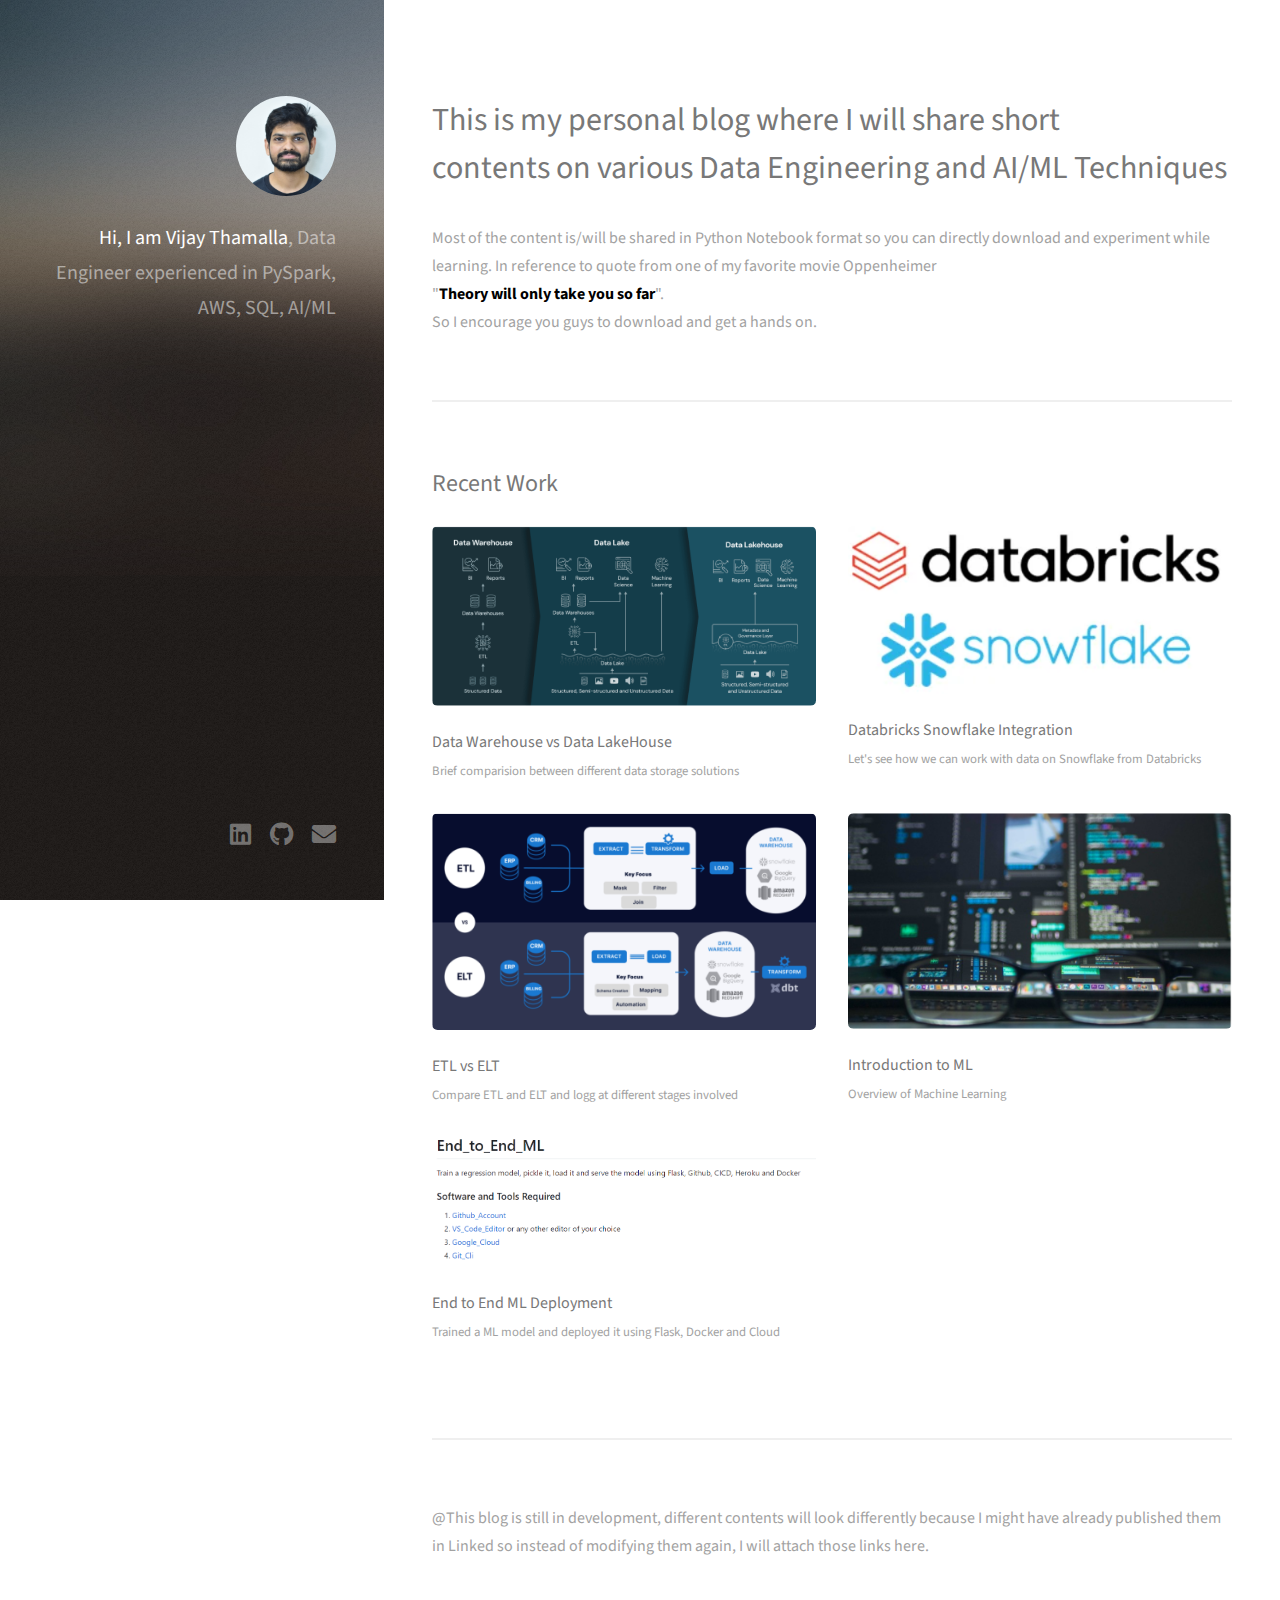
<file: index.html>
<!DOCTYPE HTML>
<html>
	<head>
		<title>Vijay Thamalla Blog</title>
		<meta charset="utf-8" />
		<meta name="viewport" content="width=device-width, initial-scale=1, user-scalable=no" />
		<link rel="stylesheet" href="assets/css/main.css" />
	</head>
	<body class="is-preload">

		<!-- Header -->
			<header id="header">
				<div class="inner">
					<a href="#" class="image avatar"><img src="images/avatar.jpg" alt="" /></a>
					<h1><strong>Hi, I am Vijay Thamalla</strong>, Data Engineer<br />
					experienced in PySpark, AWS, SQL, AI/ML<br /></h1>
				</div>
			</header>

		<!-- Main -->
			<div id="main">

				<!-- One -->
					<section id="one">
						<header class="major">
							<h2>This is my personal blog where I will share short<br />
							contents on various Data Engineering and AI/ML Techniques</h2>
						</header>
						<p>Most of the content is/will be shared in Python Notebook format so you can directly download and experiment while learning. In reference to quote from one of my favorite movie Oppenheimer </br>"<span class="highlight">Theory will only take you so far</span>".</br> So I encourage you guys to download and get a hands on.</p>
						<!-- <ul class="actions">
							<li><a href="#" class="button">Learn More</a></li>
						</ul> -->
					</section>

				<!-- Two -->
					<section id="two">
						<h2>Recent Work</h2>
						<div class="row">
							<article class="col-6 col-12-xsmall work-item">
								<a href="https://www.linkedin.com/pulse/comparison-data-storage-architectures-building-vijay-thamalla%3FtrackingId=su4duklBQFitq6Oun%252F2npQ%253D%253D/?trackingId=su4duklBQFitq6Oun%2F2npQ%3D%3D">
									<img class="image fit thumb" src="images/dlh.png" alt="" />
								</a>								
								<h3>Data Warehouse vs Data LakeHouse</h3>
								<p>Brief comparision between different data storage solutions</p>
							</article>
							<article class="col-6 col-12-xsmall work-item">
								<a href="https://vijayvthamalla.github.io/Databricks_Snowflake">
									<img class="image fit thumb" src="images/dbsf.png" alt="" />
								</a>								
								<h3>Databricks Snowflake Integration</h3>
								<p>Let's see how we can work with data on Snowflake from Databricks</p>
							</article>
							<article class="col-6 col-12-xsmall work-item">
								<a href="https://www.linkedin.com/pulse/etl-vs-elt-data-techniques-vijay-thamalla%3FtrackingId=46Ccxs9HW9QLOWtRUP3HLg%253D%253D/?trackingId=46Ccxs9HW9QLOWtRUP3HLg%3D%3D" target="_blank">
									<img class="image fit thumb" src="images/etl.png" alt="" />
								</a>
								<h3>ETL vs ELT</h3>
								<p>Compare ETL and ELT and logg at different stages involved</p>
							</article>
							<article class="col-6 col-12-xsmall work-item">
								<a href="https://www.linkedin.com/pulse/overview-machine-learning-vijay-v-thamalla%3FtrackingId=icWCzEEggyZfc9Gwgs18ng%253D%253D/?trackingId=icWCzEEggyZfc9Gwgs18ng%3D%3D" target="_blank">
									<img class="image fit thumb" src="images/mloverview.png" alt="" />
								</a>
								<h3>Introduction to ML</h3>
								<p>Overview of Machine Learning</p>
							</article>
							<article class="col-6 col-12-xsmall work-item">
								<a href="https://github.com/vijayvthamalla/End_to_End_ML">
									<img class="image fit thumb" src="images/e2eml.png" alt="" />
								</a>								
								<h3>End to End ML Deployment</h3>
								<p>Trained a ML model and deployed it using Flask, Docker and Cloud</p>
							</article>
						</div>
						<!-- <ul class="actions">
							<li><a href="#" class="button">Full Portfolio</a></li>
						</ul> -->
					</section>

				<!-- Three -->
				<section id="three">
					<p>@This blog is still in development, different contents will look differently because I might have already published them in Linked so instead of modifying them again, I will attach those links here.</p>
				</section>
			</div>

		<!-- Footer -->
			<footer id="footer">
				<div class="inner">
					<ul class="icons">
						<li><a href="https://www.linkedin.com/in/vijayvthamalla/" class="icon brands fa-linkedin"><span class="label">LinkedIn</span></a></li>
						<li><a href="https://github.com/vijayvthamalla" class="icon brands fa-github"><span class="label">Github</span></a></li>
						<li><a href="mailto:vijayvthamalla@gmail.com" class="icon solid fa-envelope"><span class="label">Email</span></a></li>
					</ul>
					<!-- <ul class="copyright">
						<li>&copy; Untitled</li><li>Design: <a href="http://html5up.net">HTML5 UP</a></li>
					</ul> -->
				</div>
			</footer>

		<!-- Scripts -->
			<script src="assets/js/jquery.min.js"></script>
			<script src="assets/js/jquery.poptrox.min.js"></script>
			<script src="assets/js/browser.min.js"></script>
			<script src="assets/js/breakpoints.min.js"></script>
			<script src="assets/js/util.js"></script>
			<script src="assets/js/main.js"></script>

	</body>
</html>
</file>
<file: assets/css/main.css>
@import url("fontawesome-all.min.css");
@import url("https://fonts.googleapis.com/css?family=Source+Sans+Pro:400,400italic");

/*
	Strata by HTML5 UP
	html5up.net | @ajlkn
	Free for personal and commercial use under the CCA 3.0 license (html5up.net/license)
*/

html, body, div, span, applet, object,
iframe, h1, h2, h3, h4, h5, h6, p, blockquote,
pre, a, abbr, acronym, address, big, cite,
code, del, dfn, em, img, ins, kbd, q, s, samp,
small, strike, strong, sub, sup, tt, var, b,
u, i, center, dl, dt, dd, ol, ul, li, fieldset,
form, label, legend, table, caption, tbody,
tfoot, thead, tr, th, td, article, aside,
canvas, details, embed, figure, figcaption,
footer, header, hgroup, menu, nav, output, ruby,
section, summary, time, mark, audio, video {
	margin: 0;
	padding: 0;
	border: 0;
	font-size: 100%;
	font: inherit;
	vertical-align: baseline;}

article, aside, details, figcaption, figure,
footer, header, hgroup, menu, nav, section {
	display: block;}

body {
	line-height: 1;
}

ol, ul {
	list-style: none;
}

blockquote, q {
	quotes: none;
}

	blockquote:before, blockquote:after, q:before, q:after {
		content: '';
		content: none;
	}

table {
	border-collapse: collapse;
	border-spacing: 0;
}

body {
	-webkit-text-size-adjust: none;
}

mark {
	background-color: transparent;
	color: inherit;
}

input::-moz-focus-inner {
	border: 0;
	padding: 0;
}

input, select, textarea {
	-moz-appearance: none;
	-webkit-appearance: none;
	-ms-appearance: none;
	appearance: none;
}

.image {
	cursor: pointer;
  }

.highlight {
	color: black; /* Change this to your preferred font color */
    font-weight: bold;
}

/* Basic */

	html {
		box-sizing: border-box;
	}

	*, *:before, *:after {
		box-sizing: inherit;
	}

	body {
		background: #fff;
	}

		body.is-preload *, body.is-preload *:before, body.is-preload *:after {
			-moz-animation: none !important;
			-webkit-animation: none !important;
			-ms-animation: none !important;
			animation: none !important;
			-moz-transition: none !important;
			-webkit-transition: none !important;
			-ms-transition: none !important;
			transition: none !important;
		}

	body, input, select, textarea {
		color: #a2a2a2;
		font-family: "Source Sans Pro", Helvetica, sans-serif;
		font-size: 16pt;
		font-weight: 400;
		line-height: 1.75em;
	}

	a {
		-moz-transition: color 0.2s ease-in-out, border-color 0.2s ease-in-out;
		-webkit-transition: color 0.2s ease-in-out, border-color 0.2s ease-in-out;
		-ms-transition: color 0.2s ease-in-out, border-color 0.2s ease-in-out;
		transition: color 0.2s ease-in-out, border-color 0.2s ease-in-out;
		border-bottom: dotted 1px;
		color: #49bf9d;
		text-decoration: none;
	}

		a:hover {
			border-bottom-color: transparent;
			color: #49bf9d !important;
			text-decoration: none;
		}

	strong, b {
		color: #787878;
		font-weight: 400;
	}

	em, i {
		font-style: italic;
	}

	p {
		margin: 0 0 2em 0;
	}

	h1, h2, h3, h4, h5, h6 {
		color: #787878;
		font-weight: 400;
		line-height: 1em;
		margin: 0 0 1em 0;
	}

		h1 a, h2 a, h3 a, h4 a, h5 a, h6 a {
			color: inherit;
			text-decoration: none;
		}

	h1 {
		font-size: 2em;
		line-height: 1.5em;
	}

	h2 {
		font-size: 1.5em;
		line-height: 1.5em;
	}

	h3 {
		font-size: 1.25em;
		line-height: 1.5em;
	}

	h4 {
		font-size: 1.1em;
		line-height: 1.5em;
	}

	h5 {
		font-size: 0.9em;
		line-height: 1.5em;
	}

	h6 {
		font-size: 0.7em;
		line-height: 1.5em;
	}

	sub {
		font-size: 0.8em;
		position: relative;
		top: 0.5em;
	}

	sup {
		font-size: 0.8em;
		position: relative;
		top: -0.5em;
	}

	hr {
		border: 0;
		border-bottom: solid 2px #efefef;
		margin: 2em 0;
	}

		hr.major {
			margin: 3em 0;
		}

	blockquote {
		border-left: solid 6px #efefef;
		font-style: italic;
		margin: 0 0 2em 0;
		padding: 0.5em 0 0.5em 1.5em;
	}

	code {
		background: #f7f7f7;
		border-radius: 0.35em;
		border: solid 2px #efefef;
		font-family: "Courier New", monospace;
		font-size: 0.9em;
		margin: 0 0.25em;
		padding: 0.25em 0.65em;
	}

	pre {
		-webkit-overflow-scrolling: touch;
		font-family: "Courier New", monospace;
		font-size: 0.9em;
		margin: 0 0 2em 0;
	}

		pre code {
			display: block;
			line-height: 1.75em;
			padding: 1em 1.5em;
			overflow-x: auto;
		}

	.align-left {
		text-align: left;
	}

	.align-center {
		text-align: center;
	}

	.align-right {
		text-align: right;
	}

/* Container */

	.container {
		margin: 0 auto;
		max-width: calc(100% - 4em);
		width: 100%;
	}

		.container.xsmall {
			width: 25%;
		}

		.container.small {
			width: 50%;
		}

		.container.medium {
			width: 75%;
		}

		.container.large {
			width: 125%;
		}

		.container.xlarge {
			width: 150%;
		}

		.container.max {
			width: 100%;
		}

		@media screen and (max-width: 980px) {

			.container {
				width: 100% !important;
				max-width: 100% !important;
			}

		}

		@media screen and (max-width: 480px) {

			.container {
				max-width: calc(100% - 3em);
			}

		}

/* Row */

	.row {
		display: flex;
		flex-wrap: wrap;
		box-sizing: border-box;
		align-items: stretch;
	}

		.row > * {
			box-sizing: border-box;
		}

		.row.gtr-uniform > * > :last-child {
			margin-bottom: 0;
		}

		.row.aln-left {
			justify-content: flex-start;
		}

		.row.aln-center {
			justify-content: center;
		}

		.row.aln-right {
			justify-content: flex-end;
		}

		.row.aln-top {
			align-items: flex-start;
		}

		.row.aln-middle {
			align-items: center;
		}

		.row.aln-bottom {
			align-items: flex-end;
		}

		.row > .imp {
			order: -1;
		}

		.row > .col-1 {
			width: 8.33333%;
		}

		.row > .off-1 {
			margin-left: 8.33333%;
		}

		.row > .col-2 {
			width: 16.66667%;
		}

		.row > .off-2 {
			margin-left: 16.66667%;
		}

		.row > .col-3 {
			width: 25%;
		}

		.row > .off-3 {
			margin-left: 25%;
		}

		.row > .col-4 {
			width: 33.33333%;
		}

		.row > .off-4 {
			margin-left: 33.33333%;
		}

		.row > .col-5 {
			width: 41.66667%;
		}

		.row > .off-5 {
			margin-left: 41.66667%;
		}

		.row > .col-6 {
			width: 50%;
		}

		.row > .off-6 {
			margin-left: 50%;
		}

		.row > .col-7 {
			width: 58.33333%;
		}

		.row > .off-7 {
			margin-left: 58.33333%;
		}

		.row > .col-8 {
			width: 66.66667%;
		}

		.row > .off-8 {
			margin-left: 66.66667%;
		}

		.row > .col-9 {
			width: 75%;
		}

		.row > .off-9 {
			margin-left: 75%;
		}

		.row > .col-10 {
			width: 83.33333%;
		}

		.row > .off-10 {
			margin-left: 83.33333%;
		}

		.row > .col-11 {
			width: 91.66667%;
		}

		.row > .off-11 {
			margin-left: 91.66667%;
		}

		.row > .col-12 {
			width: 100%;
		}

		.row > .off-12 {
			margin-left: 100%;
		}

		.row.gtr-0 {
			margin-top: 0;
			margin-left: 0em;
		}

			.row.gtr-0 > * {
				padding: 0 0 0 0em;
			}

			.row.gtr-0.gtr-uniform {
				margin-top: 0em;
			}

				.row.gtr-0.gtr-uniform > * {
					padding-top: 0em;
				}

		.row.gtr-25 {
			margin-top: 0;
			margin-left: -0.625em;
		}

			.row.gtr-25 > * {
				padding: 0 0 0 0.625em;
			}

			.row.gtr-25.gtr-uniform {
				margin-top: -0.625em;
			}

				.row.gtr-25.gtr-uniform > * {
					padding-top: 0.625em;
				}

		.row.gtr-50 {
			margin-top: 0;
			margin-left: -1.25em;
		}

			.row.gtr-50 > * {
				padding: 0 0 0 1.25em;
			}

			.row.gtr-50.gtr-uniform {
				margin-top: -1.25em;
			}

				.row.gtr-50.gtr-uniform > * {
					padding-top: 1.25em;
				}

		.row {
			margin-top: 0;
			margin-left: -2.5em;
		}

			.row > * {
				padding: 0 0 0 2.5em;
			}

			.row.gtr-uniform {
				margin-top: -2.5em;
			}

				.row.gtr-uniform > * {
					padding-top: 2.5em;
				}

		.row.gtr-150 {
			margin-top: 0;
			margin-left: -3.75em;
		}

			.row.gtr-150 > * {
				padding: 0 0 0 3.75em;
			}

			.row.gtr-150.gtr-uniform {
				margin-top: -3.75em;
			}

				.row.gtr-150.gtr-uniform > * {
					padding-top: 3.75em;
				}

		.row.gtr-200 {
			margin-top: 0;
			margin-left: -5em;
		}

			.row.gtr-200 > * {
				padding: 0 0 0 5em;
			}

			.row.gtr-200.gtr-uniform {
				margin-top: -5em;
			}

				.row.gtr-200.gtr-uniform > * {
					padding-top: 5em;
				}

		@media screen and (max-width: 1800px) {

			.row {
				display: flex;
				flex-wrap: wrap;
				box-sizing: border-box;
				align-items: stretch;
			}

				.row > * {
					box-sizing: border-box;
				}

				.row.gtr-uniform > * > :last-child {
					margin-bottom: 0;
				}

				.row.aln-left {
					justify-content: flex-start;
				}

				.row.aln-center {
					justify-content: center;
				}

				.row.aln-right {
					justify-content: flex-end;
				}

				.row.aln-top {
					align-items: flex-start;
				}

				.row.aln-middle {
					align-items: center;
				}

				.row.aln-bottom {
					align-items: flex-end;
				}

				.row > .imp-xlarge {
					order: -1;
				}

				.row > .col-1-xlarge {
					width: 8.33333%;
				}

				.row > .off-1-xlarge {
					margin-left: 8.33333%;
				}

				.row > .col-2-xlarge {
					width: 16.66667%;
				}

				.row > .off-2-xlarge {
					margin-left: 16.66667%;
				}

				.row > .col-3-xlarge {
					width: 25%;
				}

				.row > .off-3-xlarge {
					margin-left: 25%;
				}

				.row > .col-4-xlarge {
					width: 33.33333%;
				}

				.row > .off-4-xlarge {
					margin-left: 33.33333%;
				}

				.row > .col-5-xlarge {
					width: 41.66667%;
				}

				.row > .off-5-xlarge {
					margin-left: 41.66667%;
				}

				.row > .col-6-xlarge {
					width: 50%;
				}

				.row > .off-6-xlarge {
					margin-left: 50%;
				}

				.row > .col-7-xlarge {
					width: 58.33333%;
				}

				.row > .off-7-xlarge {
					margin-left: 58.33333%;
				}

				.row > .col-8-xlarge {
					width: 66.66667%;
				}

				.row > .off-8-xlarge {
					margin-left: 66.66667%;
				}

				.row > .col-9-xlarge {
					width: 75%;
				}

				.row > .off-9-xlarge {
					margin-left: 75%;
				}

				.row > .col-10-xlarge {
					width: 83.33333%;
				}

				.row > .off-10-xlarge {
					margin-left: 83.33333%;
				}

				.row > .col-11-xlarge {
					width: 91.66667%;
				}

				.row > .off-11-xlarge {
					margin-left: 91.66667%;
				}

				.row > .col-12-xlarge {
					width: 100%;
				}

				.row > .off-12-xlarge {
					margin-left: 100%;
				}

				.row.gtr-0 {
					margin-top: 0;
					margin-left: 0em;
				}

					.row.gtr-0 > * {
						padding: 0 0 0 0em;
					}

					.row.gtr-0.gtr-uniform {
						margin-top: 0em;
					}

						.row.gtr-0.gtr-uniform > * {
							padding-top: 0em;
						}

				.row.gtr-25 {
					margin-top: 0;
					margin-left: -0.625em;
				}

					.row.gtr-25 > * {
						padding: 0 0 0 0.625em;
					}

					.row.gtr-25.gtr-uniform {
						margin-top: -0.625em;
					}

						.row.gtr-25.gtr-uniform > * {
							padding-top: 0.625em;
						}

				.row.gtr-50 {
					margin-top: 0;
					margin-left: -1.25em;
				}

					.row.gtr-50 > * {
						padding: 0 0 0 1.25em;
					}

					.row.gtr-50.gtr-uniform {
						margin-top: -1.25em;
					}

						.row.gtr-50.gtr-uniform > * {
							padding-top: 1.25em;
						}

				.row {
					margin-top: 0;
					margin-left: -2.5em;
				}

					.row > * {
						padding: 0 0 0 2.5em;
					}

					.row.gtr-uniform {
						margin-top: -2.5em;
					}

						.row.gtr-uniform > * {
							padding-top: 2.5em;
						}

				.row.gtr-150 {
					margin-top: 0;
					margin-left: -3.75em;
				}

					.row.gtr-150 > * {
						padding: 0 0 0 3.75em;
					}

					.row.gtr-150.gtr-uniform {
						margin-top: -3.75em;
					}

						.row.gtr-150.gtr-uniform > * {
							padding-top: 3.75em;
						}

				.row.gtr-200 {
					margin-top: 0;
					margin-left: -5em;
				}

					.row.gtr-200 > * {
						padding: 0 0 0 5em;
					}

					.row.gtr-200.gtr-uniform {
						margin-top: -5em;
					}

						.row.gtr-200.gtr-uniform > * {
							padding-top: 5em;
						}

		}

		@media screen and (max-width: 1280px) {

			.row {
				display: flex;
				flex-wrap: wrap;
				box-sizing: border-box;
				align-items: stretch;
			}

				.row > * {
					box-sizing: border-box;
				}

				.row.gtr-uniform > * > :last-child {
					margin-bottom: 0;
				}

				.row.aln-left {
					justify-content: flex-start;
				}

				.row.aln-center {
					justify-content: center;
				}

				.row.aln-right {
					justify-content: flex-end;
				}

				.row.aln-top {
					align-items: flex-start;
				}

				.row.aln-middle {
					align-items: center;
				}

				.row.aln-bottom {
					align-items: flex-end;
				}

				.row > .imp-large {
					order: -1;
				}

				.row > .col-1-large {
					width: 8.33333%;
				}

				.row > .off-1-large {
					margin-left: 8.33333%;
				}

				.row > .col-2-large {
					width: 16.66667%;
				}

				.row > .off-2-large {
					margin-left: 16.66667%;
				}

				.row > .col-3-large {
					width: 25%;
				}

				.row > .off-3-large {
					margin-left: 25%;
				}

				.row > .col-4-large {
					width: 33.33333%;
				}

				.row > .off-4-large {
					margin-left: 33.33333%;
				}

				.row > .col-5-large {
					width: 41.66667%;
				}

				.row > .off-5-large {
					margin-left: 41.66667%;
				}

				.row > .col-6-large {
					width: 50%;
				}

				.row > .off-6-large {
					margin-left: 50%;
				}

				.row > .col-7-large {
					width: 58.33333%;
				}

				.row > .off-7-large {
					margin-left: 58.33333%;
				}

				.row > .col-8-large {
					width: 66.66667%;
				}

				.row > .off-8-large {
					margin-left: 66.66667%;
				}

				.row > .col-9-large {
					width: 75%;
				}

				.row > .off-9-large {
					margin-left: 75%;
				}

				.row > .col-10-large {
					width: 83.33333%;
				}

				.row > .off-10-large {
					margin-left: 83.33333%;
				}

				.row > .col-11-large {
					width: 91.66667%;
				}

				.row > .off-11-large {
					margin-left: 91.66667%;
				}

				.row > .col-12-large {
					width: 100%;
				}

				.row > .off-12-large {
					margin-left: 100%;
				}

				.row.gtr-0 {
					margin-top: 0;
					margin-left: 0em;
				}

					.row.gtr-0 > * {
						padding: 0 0 0 0em;
					}

					.row.gtr-0.gtr-uniform {
						margin-top: 0em;
					}

						.row.gtr-0.gtr-uniform > * {
							padding-top: 0em;
						}

				.row.gtr-25 {
					margin-top: 0;
					margin-left: -0.5em;
				}

					.row.gtr-25 > * {
						padding: 0 0 0 0.5em;
					}

					.row.gtr-25.gtr-uniform {
						margin-top: -0.5em;
					}

						.row.gtr-25.gtr-uniform > * {
							padding-top: 0.5em;
						}

				.row.gtr-50 {
					margin-top: 0;
					margin-left: -1em;
				}

					.row.gtr-50 > * {
						padding: 0 0 0 1em;
					}

					.row.gtr-50.gtr-uniform {
						margin-top: -1em;
					}

						.row.gtr-50.gtr-uniform > * {
							padding-top: 1em;
						}

				.row {
					margin-top: 0;
					margin-left: -2em;
				}

					.row > * {
						padding: 0 0 0 2em;
					}

					.row.gtr-uniform {
						margin-top: -2em;
					}

						.row.gtr-uniform > * {
							padding-top: 2em;
						}

				.row.gtr-150 {
					margin-top: 0;
					margin-left: -3em;
				}

					.row.gtr-150 > * {
						padding: 0 0 0 3em;
					}

					.row.gtr-150.gtr-uniform {
						margin-top: -3em;
					}

						.row.gtr-150.gtr-uniform > * {
							padding-top: 3em;
						}

				.row.gtr-200 {
					margin-top: 0;
					margin-left: -4em;
				}

					.row.gtr-200 > * {
						padding: 0 0 0 4em;
					}

					.row.gtr-200.gtr-uniform {
						margin-top: -4em;
					}

						.row.gtr-200.gtr-uniform > * {
							padding-top: 4em;
						}

		}

		@media screen and (max-width: 980px) {

			.row {
				display: flex;
				flex-wrap: wrap;
				box-sizing: border-box;
				align-items: stretch;
			}

				.row > * {
					box-sizing: border-box;
				}

				.row.gtr-uniform > * > :last-child {
					margin-bottom: 0;
				}

				.row.aln-left {
					justify-content: flex-start;
				}

				.row.aln-center {
					justify-content: center;
				}

				.row.aln-right {
					justify-content: flex-end;
				}

				.row.aln-top {
					align-items: flex-start;
				}

				.row.aln-middle {
					align-items: center;
				}

				.row.aln-bottom {
					align-items: flex-end;
				}

				.row > .imp-medium {
					order: -1;
				}

				.row > .col-1-medium {
					width: 8.33333%;
				}

				.row > .off-1-medium {
					margin-left: 8.33333%;
				}

				.row > .col-2-medium {
					width: 16.66667%;
				}

				.row > .off-2-medium {
					margin-left: 16.66667%;
				}

				.row > .col-3-medium {
					width: 25%;
				}

				.row > .off-3-medium {
					margin-left: 25%;
				}

				.row > .col-4-medium {
					width: 33.33333%;
				}

				.row > .off-4-medium {
					margin-left: 33.33333%;
				}

				.row > .col-5-medium {
					width: 41.66667%;
				}

				.row > .off-5-medium {
					margin-left: 41.66667%;
				}

				.row > .col-6-medium {
					width: 50%;
				}

				.row > .off-6-medium {
					margin-left: 50%;
				}

				.row > .col-7-medium {
					width: 58.33333%;
				}

				.row > .off-7-medium {
					margin-left: 58.33333%;
				}

				.row > .col-8-medium {
					width: 66.66667%;
				}

				.row > .off-8-medium {
					margin-left: 66.66667%;
				}

				.row > .col-9-medium {
					width: 75%;
				}

				.row > .off-9-medium {
					margin-left: 75%;
				}

				.row > .col-10-medium {
					width: 83.33333%;
				}

				.row > .off-10-medium {
					margin-left: 83.33333%;
				}

				.row > .col-11-medium {
					width: 91.66667%;
				}

				.row > .off-11-medium {
					margin-left: 91.66667%;
				}

				.row > .col-12-medium {
					width: 100%;
				}

				.row > .off-12-medium {
					margin-left: 100%;
				}

				.row.gtr-0 {
					margin-top: 0;
					margin-left: 0em;
				}

					.row.gtr-0 > * {
						padding: 0 0 0 0em;
					}

					.row.gtr-0.gtr-uniform {
						margin-top: 0em;
					}

						.row.gtr-0.gtr-uniform > * {
							padding-top: 0em;
						}

				.row.gtr-25 {
					margin-top: 0;
					margin-left: -0.5em;
				}

					.row.gtr-25 > * {
						padding: 0 0 0 0.5em;
					}

					.row.gtr-25.gtr-uniform {
						margin-top: -0.5em;
					}

						.row.gtr-25.gtr-uniform > * {
							padding-top: 0.5em;
						}

				.row.gtr-50 {
					margin-top: 0;
					margin-left: -1em;
				}

					.row.gtr-50 > * {
						padding: 0 0 0 1em;
					}

					.row.gtr-50.gtr-uniform {
						margin-top: -1em;
					}

						.row.gtr-50.gtr-uniform > * {
							padding-top: 1em;
						}

				.row {
					margin-top: 0;
					margin-left: -2em;
				}

					.row > * {
						padding: 0 0 0 2em;
					}

					.row.gtr-uniform {
						margin-top: -2em;
					}

						.row.gtr-uniform > * {
							padding-top: 2em;
						}

				.row.gtr-150 {
					margin-top: 0;
					margin-left: -3em;
				}

					.row.gtr-150 > * {
						padding: 0 0 0 3em;
					}

					.row.gtr-150.gtr-uniform {
						margin-top: -3em;
					}

						.row.gtr-150.gtr-uniform > * {
							padding-top: 3em;
						}

				.row.gtr-200 {
					margin-top: 0;
					margin-left: -4em;
				}

					.row.gtr-200 > * {
						padding: 0 0 0 4em;
					}

					.row.gtr-200.gtr-uniform {
						margin-top: -4em;
					}

						.row.gtr-200.gtr-uniform > * {
							padding-top: 4em;
						}

		}

		@media screen and (max-width: 736px) {

			.row {
				display: flex;
				flex-wrap: wrap;
				box-sizing: border-box;
				align-items: stretch;
			}

				.row > * {
					box-sizing: border-box;
				}

				.row.gtr-uniform > * > :last-child {
					margin-bottom: 0;
				}

				.row.aln-left {
					justify-content: flex-start;
				}

				.row.aln-center {
					justify-content: center;
				}

				.row.aln-right {
					justify-content: flex-end;
				}

				.row.aln-top {
					align-items: flex-start;
				}

				.row.aln-middle {
					align-items: center;
				}

				.row.aln-bottom {
					align-items: flex-end;
				}

				.row > .imp-small {
					order: -1;
				}

				.row > .col-1-small {
					width: 8.33333%;
				}

				.row > .off-1-small {
					margin-left: 8.33333%;
				}

				.row > .col-2-small {
					width: 16.66667%;
				}

				.row > .off-2-small {
					margin-left: 16.66667%;
				}

				.row > .col-3-small {
					width: 25%;
				}

				.row > .off-3-small {
					margin-left: 25%;
				}

				.row > .col-4-small {
					width: 33.33333%;
				}

				.row > .off-4-small {
					margin-left: 33.33333%;
				}

				.row > .col-5-small {
					width: 41.66667%;
				}

				.row > .off-5-small {
					margin-left: 41.66667%;
				}

				.row > .col-6-small {
					width: 50%;
				}

				.row > .off-6-small {
					margin-left: 50%;
				}

				.row > .col-7-small {
					width: 58.33333%;
				}

				.row > .off-7-small {
					margin-left: 58.33333%;
				}

				.row > .col-8-small {
					width: 66.66667%;
				}

				.row > .off-8-small {
					margin-left: 66.66667%;
				}

				.row > .col-9-small {
					width: 75%;
				}

				.row > .off-9-small {
					margin-left: 75%;
				}

				.row > .col-10-small {
					width: 83.33333%;
				}

				.row > .off-10-small {
					margin-left: 83.33333%;
				}

				.row > .col-11-small {
					width: 91.66667%;
				}

				.row > .off-11-small {
					margin-left: 91.66667%;
				}

				.row > .col-12-small {
					width: 100%;
				}

				.row > .off-12-small {
					margin-left: 100%;
				}

				.row.gtr-0 {
					margin-top: 0;
					margin-left: 0em;
				}

					.row.gtr-0 > * {
						padding: 0 0 0 0em;
					}

					.row.gtr-0.gtr-uniform {
						margin-top: 0em;
					}

						.row.gtr-0.gtr-uniform > * {
							padding-top: 0em;
						}

				.row.gtr-25 {
					margin-top: 0;
					margin-left: -0.375em;
				}

					.row.gtr-25 > * {
						padding: 0 0 0 0.375em;
					}

					.row.gtr-25.gtr-uniform {
						margin-top: -0.375em;
					}

						.row.gtr-25.gtr-uniform > * {
							padding-top: 0.375em;
						}

				.row.gtr-50 {
					margin-top: 0;
					margin-left: -0.75em;
				}

					.row.gtr-50 > * {
						padding: 0 0 0 0.75em;
					}

					.row.gtr-50.gtr-uniform {
						margin-top: -0.75em;
					}

						.row.gtr-50.gtr-uniform > * {
							padding-top: 0.75em;
						}

				.row {
					margin-top: 0;
					margin-left: -1.5em;
				}

					.row > * {
						padding: 0 0 0 1.5em;
					}

					.row.gtr-uniform {
						margin-top: -1.5em;
					}

						.row.gtr-uniform > * {
							padding-top: 1.5em;
						}

				.row.gtr-150 {
					margin-top: 0;
					margin-left: -2.25em;
				}

					.row.gtr-150 > * {
						padding: 0 0 0 2.25em;
					}

					.row.gtr-150.gtr-uniform {
						margin-top: -2.25em;
					}

						.row.gtr-150.gtr-uniform > * {
							padding-top: 2.25em;
						}

				.row.gtr-200 {
					margin-top: 0;
					margin-left: -3em;
				}

					.row.gtr-200 > * {
						padding: 0 0 0 3em;
					}

					.row.gtr-200.gtr-uniform {
						margin-top: -3em;
					}

						.row.gtr-200.gtr-uniform > * {
							padding-top: 3em;
						}

		}

		@media screen and (max-width: 480px) {

			.row {
				display: flex;
				flex-wrap: wrap;
				box-sizing: border-box;
				align-items: stretch;
			}

				.row > * {
					box-sizing: border-box;
				}

				.row.gtr-uniform > * > :last-child {
					margin-bottom: 0;
				}

				.row.aln-left {
					justify-content: flex-start;
				}

				.row.aln-center {
					justify-content: center;
				}

				.row.aln-right {
					justify-content: flex-end;
				}

				.row.aln-top {
					align-items: flex-start;
				}

				.row.aln-middle {
					align-items: center;
				}

				.row.aln-bottom {
					align-items: flex-end;
				}

				.row > .imp-xsmall {
					order: -1;
				}

				.row > .col-1-xsmall {
					width: 8.33333%;
				}

				.row > .off-1-xsmall {
					margin-left: 8.33333%;
				}

				.row > .col-2-xsmall {
					width: 16.66667%;
				}

				.row > .off-2-xsmall {
					margin-left: 16.66667%;
				}

				.row > .col-3-xsmall {
					width: 25%;
				}

				.row > .off-3-xsmall {
					margin-left: 25%;
				}

				.row > .col-4-xsmall {
					width: 33.33333%;
				}

				.row > .off-4-xsmall {
					margin-left: 33.33333%;
				}

				.row > .col-5-xsmall {
					width: 41.66667%;
				}

				.row > .off-5-xsmall {
					margin-left: 41.66667%;
				}

				.row > .col-6-xsmall {
					width: 50%;
				}

				.row > .off-6-xsmall {
					margin-left: 50%;
				}

				.row > .col-7-xsmall {
					width: 58.33333%;
				}

				.row > .off-7-xsmall {
					margin-left: 58.33333%;
				}

				.row > .col-8-xsmall {
					width: 66.66667%;
				}

				.row > .off-8-xsmall {
					margin-left: 66.66667%;
				}

				.row > .col-9-xsmall {
					width: 75%;
				}

				.row > .off-9-xsmall {
					margin-left: 75%;
				}

				.row > .col-10-xsmall {
					width: 83.33333%;
				}

				.row > .off-10-xsmall {
					margin-left: 83.33333%;
				}

				.row > .col-11-xsmall {
					width: 91.66667%;
				}

				.row > .off-11-xsmall {
					margin-left: 91.66667%;
				}

				.row > .col-12-xsmall {
					width: 100%;
				}

				.row > .off-12-xsmall {
					margin-left: 100%;
				}

				.row.gtr-0 {
					margin-top: 0;
					margin-left: 0em;
				}

					.row.gtr-0 > * {
						padding: 0 0 0 0em;
					}

					.row.gtr-0.gtr-uniform {
						margin-top: 0em;
					}

						.row.gtr-0.gtr-uniform > * {
							padding-top: 0em;
						}

				.row.gtr-25 {
					margin-top: 0;
					margin-left: -0.375em;
				}

					.row.gtr-25 > * {
						padding: 0 0 0 0.375em;
					}

					.row.gtr-25.gtr-uniform {
						margin-top: -0.375em;
					}

						.row.gtr-25.gtr-uniform > * {
							padding-top: 0.375em;
						}

				.row.gtr-50 {
					margin-top: 0;
					margin-left: -0.75em;
				}

					.row.gtr-50 > * {
						padding: 0 0 0 0.75em;
					}

					.row.gtr-50.gtr-uniform {
						margin-top: -0.75em;
					}

						.row.gtr-50.gtr-uniform > * {
							padding-top: 0.75em;
						}

				.row {
					margin-top: 0;
					margin-left: -1.5em;
				}

					.row > * {
						padding: 0 0 0 1.5em;
					}

					.row.gtr-uniform {
						margin-top: -1.5em;
					}

						.row.gtr-uniform > * {
							padding-top: 1.5em;
						}

				.row.gtr-150 {
					margin-top: 0;
					margin-left: -2.25em;
				}

					.row.gtr-150 > * {
						padding: 0 0 0 2.25em;
					}

					.row.gtr-150.gtr-uniform {
						margin-top: -2.25em;
					}

						.row.gtr-150.gtr-uniform > * {
							padding-top: 2.25em;
						}

				.row.gtr-200 {
					margin-top: 0;
					margin-left: -3em;
				}

					.row.gtr-200 > * {
						padding: 0 0 0 3em;
					}

					.row.gtr-200.gtr-uniform {
						margin-top: -3em;
					}

						.row.gtr-200.gtr-uniform > * {
							padding-top: 3em;
						}

		}

/* Section/Article */

	section.special, article.special {
		text-align: center;
	}

	header p {
		color: #b2b2b2;
		position: relative;
		margin: 0 0 1.5em 0;
	}

	header h2 + p {
		font-size: 1.25em;
		margin-top: -1em;
		line-height: 1.5em;
	}

	header h3 + p {
		font-size: 1.1em;
		margin-top: -0.8em;
		line-height: 1.5em;
	}

	header h4 + p,
	header h5 + p,
	header h6 + p {
		font-size: 0.9em;
		margin-top: -0.6em;
		line-height: 1.5em;
	}

	header.major h2 {
		font-size: 2em;
	}

/* Form */

	form {
		margin: 0 0 2em 0;
	}

	label {
		color: #787878;
		display: block;
		font-size: 0.9em;
		font-weight: 400;
		margin: 0 0 1em 0;
	}

	input[type="text"],
	input[type="password"],
	input[type="email"],
	select,
	textarea {
		-moz-appearance: none;
		-webkit-appearance: none;
		-ms-appearance: none;
		appearance: none;
		background: #f7f7f7;
		border-radius: 0.35em;
		border: solid 2px transparent;
		color: inherit;
		display: block;
		outline: 0;
		padding: 0 0.75em;
		text-decoration: none;
		width: 100%;
	}

		input[type="text"]:invalid,
		input[type="password"]:invalid,
		input[type="email"]:invalid,
		select:invalid,
		textarea:invalid {
			box-shadow: none;
		}

		input[type="text"]:focus,
		input[type="password"]:focus,
		input[type="email"]:focus,
		select:focus,
		textarea:focus {
			border-color: #49bf9d;
		}

	select {
		background-image: url("data:image/svg+xml;charset=utf8,%3Csvg xmlns='http://www.w3.org/2000/svg' width='40' height='40' preserveAspectRatio='none' viewBox='0 0 40 40'%3E%3Cpath d='M9.4,12.3l10.4,10.4l10.4-10.4c0.2-0.2,0.5-0.4,0.9-0.4c0.3,0,0.6,0.1,0.9,0.4l3.3,3.3c0.2,0.2,0.4,0.5,0.4,0.9 c0,0.4-0.1,0.6-0.4,0.9L20.7,31.9c-0.2,0.2-0.5,0.4-0.9,0.4c-0.3,0-0.6-0.1-0.9-0.4L4.3,17.3c-0.2-0.2-0.4-0.5-0.4-0.9 c0-0.4,0.1-0.6,0.4-0.9l3.3-3.3c0.2-0.2,0.5-0.4,0.9-0.4S9.1,12.1,9.4,12.3z' fill='%23dfdfdf' /%3E%3C/svg%3E");
		background-size: 1.25rem;
		background-repeat: no-repeat;
		background-position: calc(100% - 1rem) center;
		height: 2.75em;
		padding-right: 2.75em;
		text-overflow: ellipsis;
	}

		select option {
			color: #787878;
			background: #fff;
		}

		select:focus::-ms-value {
			background-color: transparent;
		}

		select::-ms-expand {
			display: none;
		}

	input[type="text"],
	input[type="password"],
	input[type="email"],
	select {
		height: 2.75em;
	}

	textarea {
		padding: 0.75em;
	}

	input[type="checkbox"],
	input[type="radio"] {
		-moz-appearance: none;
		-webkit-appearance: none;
		-ms-appearance: none;
		appearance: none;
		display: block;
		float: left;
		margin-right: -2em;
		opacity: 0;
		width: 1em;
		z-index: -1;
	}

		input[type="checkbox"] + label,
		input[type="radio"] + label {
			text-decoration: none;
			color: #a2a2a2;
			cursor: pointer;
			display: inline-block;
			font-size: 1em;
			font-weight: 400;
			padding-left: 2.4em;
			padding-right: 0.75em;
			position: relative;
		}

			input[type="checkbox"] + label:before,
			input[type="radio"] + label:before {
				-moz-osx-font-smoothing: grayscale;
				-webkit-font-smoothing: antialiased;
				display: inline-block;
				font-style: normal;
				font-variant: normal;
				text-rendering: auto;
				line-height: 1;
				text-transform: none !important;
				font-family: 'Font Awesome 5 Free';
				font-weight: 900;
			}

			input[type="checkbox"] + label:before,
			input[type="radio"] + label:before {
				background: #f7f7f7;
				border-radius: 0.35em;
				border: solid 2px transparent;
				content: '';
				display: inline-block;
				font-size: 0.8em;
				height: 2.0625em;
				left: 0;
				line-height: 1.85625em;
				position: absolute;
				text-align: center;
				top: 0;
				width: 2.0625em;
			}

		input[type="checkbox"]:checked + label:before,
		input[type="radio"]:checked + label:before {
			background: #787878;
			border-color: #787878;
			color: #fff;
			content: '\f00c';
		}

		input[type="checkbox"]:focus + label:before,
		input[type="radio"]:focus + label:before {
			border-color: #49bf9d;
		}

	input[type="checkbox"] + label:before {
		border-radius: 0.35em;
	}

	input[type="radio"] + label:before {
		border-radius: 100%;
	}

	::-webkit-input-placeholder {
		color: #b2b2b2 !important;
		opacity: 1.0;
	}

	:-moz-placeholder {
		color: #b2b2b2 !important;
		opacity: 1.0;
	}

	::-moz-placeholder {
		color: #b2b2b2 !important;
		opacity: 1.0;
	}

	:-ms-input-placeholder {
		color: #b2b2b2 !important;
		opacity: 1.0;
	}

/* Box */

	.box {
		border-radius: 0.35em;
		border: solid 2px #efefef;
		margin-bottom: 2em;
		padding: 1.5em;
	}

		.box > :last-child,
		.box > :last-child > :last-child,
		.box > :last-child > :last-child > :last-child {
			margin-bottom: 0;
		}

		.box.alt {
			border: 0;
			border-radius: 0;
			padding: 0;
		}

/* Icon */

	.icon {
		text-decoration: none;
		border-bottom: none;
		position: relative;
	}

		.icon:before {
			-moz-osx-font-smoothing: grayscale;
			-webkit-font-smoothing: antialiased;
			display: inline-block;
			font-style: normal;
			font-variant: normal;
			text-rendering: auto;
			line-height: 1;
			text-transform: none !important;
			font-family: 'Font Awesome 5 Free';
			font-weight: 400;
		}

		.icon > .label {
			display: none;
		}

		.icon:before {
			line-height: inherit;
		}

		.icon.solid:before {
			font-weight: 900;
		}

		.icon.brands:before {
			font-family: 'Font Awesome 5 Brands';
		}

/* Image */

	.image {
		border-radius: 0.35em;
		border: 0;
		display: inline-block;
		position: relative;
	}

		.image:before {
			-moz-transition: opacity 0.2s ease-in-out;
			-webkit-transition: opacity 0.2s ease-in-out;
			-ms-transition: opacity 0.2s ease-in-out;
			transition: opacity 0.2s ease-in-out;
			background: url("images/overlay.png");
			border-radius: 0.35em;
			content: '';
			display: block;
			height: 100%;
			left: 0;
			opacity: 0.5;
			position: absolute;
			top: 0;
			width: 100%;
		}

		.image.thumb {
			text-align: center;
		}

			.image.thumb:after {
				-moz-transition: opacity 0.2s ease-in-out;
				-webkit-transition: opacity 0.2s ease-in-out;
				-ms-transition: opacity 0.2s ease-in-out;
				transition: opacity 0.2s ease-in-out;
				border-radius: 0.35em;
				border: solid 3px rgba(255, 255, 255, 0.5);
				color: #fff;
				content: 'View';
				display: inline-block;
				font-size: 0.8em;
				font-weight: 400;
				left: 50%;
				line-height: 2.25em;
				margin: -1.25em 0 0 -3em;
				opacity: 0;
				padding: 0 1.5em;
				position: absolute;
				text-align: center;
				text-decoration: none;
				top: 50%;
				white-space: nowrap;
			}

			.image.thumb:hover:after {
				opacity: 1.0;
			}

			.image.thumb:hover:before {
				background: url("images/overlay.png"), url("images/overlay.png");
				opacity: 1.0;
			}

		.image img {
			border-radius: 0.35em;
			display: block;
		}

		.image.left {
			float: left;
			margin: 0 1.5em 1em 0;
			top: 0.25em;
		}

		.image.right {
			float: right;
			margin: 0 0 1em 1.5em;
			top: 0.25em;
		}

		.image.left, .image.right {
			max-width: 40%;
		}

			.image.left img, .image.right img {
				width: 100%;
			}

		.image.fit {
			display: block;
			margin: 0 0 2em 0;
			width: 100%;
		}

			.image.fit img {
				width: 100%;
			}

		.image.avatar {
			border-radius: 100%;
		}

			.image.avatar:before {
				display: none;
			}

			.image.avatar img {
				border-radius: 100%;
				width: 100%;
			}

/* List */

	ol {
		list-style: decimal;
		margin: 0 0 2em 0;
		padding-left: 1.25em;
	}

		ol li {
			padding-left: 0.25em;
		}

	ul {
		list-style: disc;
		margin: 0 0 2em 0;
		padding-left: 1em;
	}

		ul li {
			padding-left: 0.5em;
		}

		ul.alt {
			list-style: none;
			padding-left: 0;
		}

			ul.alt li {
				border-top: solid 2px #efefef;
				padding: 0.5em 0;
			}

				ul.alt li:first-child {
					border-top: 0;
					padding-top: 0;
				}

	dl {
		margin: 0 0 2em 0;
	}

/* Icons */

	ul.icons {
		cursor: default;
		list-style: none;
		padding-left: 0;
	}

		ul.icons li {
			display: inline-block;
			padding: 0 1em 0 0;
		}

			ul.icons li:last-child {
				padding-right: 0;
			}

			ul.icons li .icon:before {
				font-size: 1.5em;
			}

/* Labeled Icons */

	ul.labeled-icons {
		list-style: none;
		padding: 0;
	}

		ul.labeled-icons li {
			line-height: 1.75em;
			margin: 1.5em 0 0 0;
			padding-left: 2.25em;
			position: relative;
		}

			ul.labeled-icons li:first-child {
				margin-top: 0;
			}

			ul.labeled-icons li a {
				color: inherit;
			}

			ul.labeled-icons li h3 {
				color: #b2b2b2;
				left: 0;
				position: absolute;
				text-align: center;
				top: 0;
				width: 1em;
			}

/* Actions */

	ul.actions {
		display: -moz-flex;
		display: -webkit-flex;
		display: -ms-flex;
		display: flex;
		cursor: default;
		list-style: none;
		margin-left: -1em;
		padding-left: 0;
	}

		ul.actions li {
			padding: 0 0 0 1em;
			vertical-align: middle;
		}

		ul.actions.special {
			-moz-justify-content: center;
			-webkit-justify-content: center;
			-ms-justify-content: center;
			justify-content: center;
			width: 100%;
			margin-left: 0;
		}

			ul.actions.special li:first-child {
				padding-left: 0;
			}

		ul.actions.stacked {
			-moz-flex-direction: column;
			-webkit-flex-direction: column;
			-ms-flex-direction: column;
			flex-direction: column;
			margin-left: 0;
		}

			ul.actions.stacked li {
				padding: 1.3em 0 0 0;
			}

				ul.actions.stacked li:first-child {
					padding-top: 0;
				}

		ul.actions.fit {
			width: calc(100% + 1em);
		}

			ul.actions.fit li {
				-moz-flex-grow: 1;
				-webkit-flex-grow: 1;
				-ms-flex-grow: 1;
				flex-grow: 1;
				-moz-flex-shrink: 1;
				-webkit-flex-shrink: 1;
				-ms-flex-shrink: 1;
				flex-shrink: 1;
				width: 100%;
			}

				ul.actions.fit li > * {
					width: 100%;
				}

			ul.actions.fit.stacked {
				width: 100%;
			}

		@media screen and (max-width: 480px) {

			ul.actions:not(.fixed) {
				-moz-flex-direction: column;
				-webkit-flex-direction: column;
				-ms-flex-direction: column;
				flex-direction: column;
				margin-left: 0;
				width: 100% !important;
			}

				ul.actions:not(.fixed) li {
					-moz-flex-grow: 1;
					-webkit-flex-grow: 1;
					-ms-flex-grow: 1;
					flex-grow: 1;
					-moz-flex-shrink: 1;
					-webkit-flex-shrink: 1;
					-ms-flex-shrink: 1;
					flex-shrink: 1;
					padding: 1em 0 0 0;
					text-align: center;
					width: 100%;
				}

					ul.actions:not(.fixed) li > * {
						width: 100%;
					}

					ul.actions:not(.fixed) li:first-child {
						padding-top: 0;
					}

					ul.actions:not(.fixed) li input[type="submit"],
					ul.actions:not(.fixed) li input[type="reset"],
					ul.actions:not(.fixed) li input[type="button"],
					ul.actions:not(.fixed) li button,
					ul.actions:not(.fixed) li .button {
						width: 100%;
					}

						ul.actions:not(.fixed) li input[type="submit"].icon:before,
						ul.actions:not(.fixed) li input[type="reset"].icon:before,
						ul.actions:not(.fixed) li input[type="button"].icon:before,
						ul.actions:not(.fixed) li button.icon:before,
						ul.actions:not(.fixed) li .button.icon:before {
							margin-left: -0.5em;
						}

		}

/* Table */

	.table-wrapper {
		-webkit-overflow-scrolling: touch;
		overflow-x: auto;
	}

	table {
		margin: 0 0 2em 0;
		width: 100%;
	}

		table tbody tr {
			border: solid 1px #efefef;
			border-left: 0;
			border-right: 0;
		}

			table tbody tr:nth-child(2n + 1) {
				background-color: #f7f7f7;
			}

		table td {
			padding: 0.75em 0.75em;
		}

		table th {
			color: #787878;
			font-size: 0.9em;
			font-weight: 400;
			padding: 0 0.75em 0.75em 0.75em;
			text-align: left;
		}

		table thead {
			border-bottom: solid 2px #efefef;
		}

		table tfoot {
			border-top: solid 2px #efefef;
		}

		table.alt {
			border-collapse: separate;
		}

			table.alt tbody tr td {
				border: solid 2px #efefef;
				border-left-width: 0;
				border-top-width: 0;
			}

				table.alt tbody tr td:first-child {
					border-left-width: 2px;
				}

			table.alt tbody tr:first-child td {
				border-top-width: 2px;
			}

			table.alt thead {
				border-bottom: 0;
			}

			table.alt tfoot {
				border-top: 0;
			}

/* Button */

	input[type="submit"],
	input[type="reset"],
	input[type="button"],
	.button {
		-moz-appearance: none;
		-webkit-appearance: none;
		-ms-appearance: none;
		appearance: none;
		-moz-transition: background-color 0.2s ease-in-out, color 0.2s ease-in-out, border-color 0.2s ease-in-out;
		-webkit-transition: background-color 0.2s ease-in-out, color 0.2s ease-in-out, border-color 0.2s ease-in-out;
		-ms-transition: background-color 0.2s ease-in-out, color 0.2s ease-in-out, border-color 0.2s ease-in-out;
		transition: background-color 0.2s ease-in-out, color 0.2s ease-in-out, border-color 0.2s ease-in-out;
		background-color: transparent;
		border-radius: 0.35em;
		border: solid 3px #efefef;
		color: #787878 !important;
		cursor: pointer;
		display: inline-block;
		font-weight: 400;
		height: 3.15em;
		height: calc(2.75em + 6px);
		line-height: 2.75em;
		min-width: 10em;
		padding: 0 1.5em;
		text-align: center;
		text-decoration: none;
		white-space: nowrap;
	}

		input[type="submit"]:hover,
		input[type="reset"]:hover,
		input[type="button"]:hover,
		.button:hover {
			border-color: #49bf9d;
			color: #49bf9d !important;
		}

		input[type="submit"]:active,
		input[type="reset"]:active,
		input[type="button"]:active,
		.button:active {
			background-color: rgba(73, 191, 157, 0.1);
			border-color: #49bf9d;
			color: #49bf9d !important;
		}

		input[type="submit"].icon,
		input[type="reset"].icon,
		input[type="button"].icon,
		.button.icon {
			padding-left: 1.35em;
		}

			input[type="submit"].icon:before,
			input[type="reset"].icon:before,
			input[type="button"].icon:before,
			.button.icon:before {
				margin-right: 0.5em;
			}

		input[type="submit"].fit,
		input[type="reset"].fit,
		input[type="button"].fit,
		.button.fit {
			min-width: 0;
			width: 100%;
		}

		input[type="submit"].small,
		input[type="reset"].small,
		input[type="button"].small,
		.button.small {
			font-size: 0.8em;
		}

		input[type="submit"].large,
		input[type="reset"].large,
		input[type="button"].large,
		.button.large {
			font-size: 1.35em;
		}

		input[type="submit"].primary,
		input[type="reset"].primary,
		input[type="button"].primary,
		.button.primary {
			background-color: #49bf9d;
			border-color: #49bf9d;
			color: #ffffff !important;
		}

			input[type="submit"].primary:hover,
			input[type="reset"].primary:hover,
			input[type="button"].primary:hover,
			.button.primary:hover {
				background-color: #5cc6a7;
				border-color: #5cc6a7;
			}

			input[type="submit"].primary:active,
			input[type="reset"].primary:active,
			input[type="button"].primary:active,
			.button.primary:active {
				background-color: #3eb08f;
				border-color: #3eb08f;
			}

		input[type="submit"].disabled, input[type="submit"]:disabled,
		input[type="reset"].disabled,
		input[type="reset"]:disabled,
		input[type="button"].disabled,
		input[type="button"]:disabled,
		.button.disabled,
		.button:disabled {
			background-color: #e7e7e7 !important;
			border-color: #e7e7e7 !important;
			color: #b2b2b2 !important;
			cursor: default;
		}

/* Work Item */

	.work-item {
		margin: 0 0 2em 0;
	}

		.work-item .image {
			margin: 0 0 1.5em 0;
		}

		.work-item h3 {
			font-size: 1em;
			margin: 0 0 0.5em 0;
		}

		.work-item p {
			font-size: 0.8em;
			line-height: 1.5em;
			margin: 0;
		}

/* Header */

	#header {
		display: -moz-flex;
		display: -webkit-flex;
		display: -ms-flex;
		display: flex;
		-moz-flex-direction: column;
		-webkit-flex-direction: column;
		-ms-flex-direction: column;
		flex-direction: column;
		-moz-align-items: -moz-flex-end;
		-webkit-align-items: -webkit-flex-end;
		-ms-align-items: -ms-flex-end;
		align-items: flex-end;
		-moz-justify-content: space-between;
		-webkit-justify-content: space-between;
		-ms-justify-content: space-between;
		justify-content: space-between;
		background-color: #1f1815;
		background-attachment: scroll,								scroll;
		background-image: url("images/overlay.png"), url("../../images/bg.jpg");
		background-position: top left,							top left;
		background-repeat: repeat,								no-repeat;
		background-size: auto,								150%;
		color: rgba(255, 255, 255, 0.5);
		height: 100%;
		left: 0;
		padding: 8em 4em;
		position: fixed;
		text-align: right;
		top: 0;
		width: 35%;
	}

		#header > * {
			-moz-flex-shrink: 0;
			-webkit-flex-shrink: 0;
			-ms-flex-shrink: 0;
			flex-shrink: 0;
			width: 100%;
		}

		#header > .inner {
			-moz-flex-grow: 1;
			-webkit-flex-grow: 1;
			-ms-flex-grow: 1;
			flex-grow: 1;
			margin: 0 0 2em 0;
		}

		#header strong, #header b {
			color: #ffffff;
		}

		#header h2, #header h3, #header h4, #header h5, #header h6 {
			color: #ffffff;
		}

		#header h1 {
			color: rgba(255, 255, 255, 0.5);
			font-size: 1.35em;
			line-height: 1.75em;
			margin: 0;
		}

		#header .image.avatar {
			margin: 0 0 1em 0;
			width: 6.25em;
		}

/* Footer */

	#footer .icons {
		margin: 1em 0 0 0;
	}

		#footer .icons a {
			color: rgba(255, 255, 255, 0.4);
		}

	#footer .copyright {
		color: rgba(255, 255, 255, 0.4);
		font-size: 0.8em;
		list-style: none;
		margin: 1em 0 0 0;
		padding: 0;
	}

		#footer .copyright li {
			border-left: solid 1px rgba(255, 255, 255, 0.25);
			display: inline-block;
			line-height: 1em;
			margin-left: 0.75em;
			padding-left: 0.75em;
		}

			#footer .copyright li:first-child {
				border-left: 0;
				margin-left: 0;
				padding-left: 0;
			}

			#footer .copyright li a {
				color: inherit;
			}

/* Main */

	#main {
		margin-left: 35%;
		max-width: 54em;
		padding: 8em 4em 4em 4em;
		width: calc(100% - 35%);
	}

		#main > section {
			border-top: solid 2px #efefef;
			margin: 4em 0 0 0;
			padding: 4em 0 0 0;
		}

			#main > section:first-child {
				border-top: 0;
				margin-top: 0;
				padding-top: 0;
			}

/* Poptrox */

	@-moz-keyframes spin {
		0% {
			-moz-transform: rotate(0deg);
			-webkit-transform: rotate(0deg);
			-ms-transform: rotate(0deg);
			transform: rotate(0deg);
		}

		100% {
			-moz-transform: rotate(360deg);
			-webkit-transform: rotate(360deg);
			-ms-transform: rotate(360deg);
			transform: rotate(360deg);
		}
	}

	@-webkit-keyframes spin {
		0% {
			-moz-transform: rotate(0deg);
			-webkit-transform: rotate(0deg);
			-ms-transform: rotate(0deg);
			transform: rotate(0deg);
		}

		100% {
			-moz-transform: rotate(360deg);
			-webkit-transform: rotate(360deg);
			-ms-transform: rotate(360deg);
			transform: rotate(360deg);
		}
	}

	@-ms-keyframes spin {
		0% {
			-moz-transform: rotate(0deg);
			-webkit-transform: rotate(0deg);
			-ms-transform: rotate(0deg);
			transform: rotate(0deg);
		}

		100% {
			-moz-transform: rotate(360deg);
			-webkit-transform: rotate(360deg);
			-ms-transform: rotate(360deg);
			transform: rotate(360deg);
		}
	}

	@keyframes spin {
		0% {
			-moz-transform: rotate(0deg);
			-webkit-transform: rotate(0deg);
			-ms-transform: rotate(0deg);
			transform: rotate(0deg);
		}

		100% {
			-moz-transform: rotate(360deg);
			-webkit-transform: rotate(360deg);
			-ms-transform: rotate(360deg);
			transform: rotate(360deg);
		}
	}

	.poptrox-popup {
		-moz-box-sizing: content-box;
		-webkit-box-sizing: content-box;
		-ms-box-sizing: content-box;
		box-sizing: content-box;
		-webkit-tap-highlight-color: rgba(255, 255, 255, 0);
		background: #fff;
		border-radius: 0.35em;
		box-shadow: 0 0.1em 0.15em 0 rgba(0, 0, 0, 0.15);
		overflow: hidden;
		padding-bottom: 3em;
	}

		.poptrox-popup .loader {
			text-decoration: none;
			-moz-animation: spin 1s linear infinite;
			-webkit-animation: spin 1s linear infinite;
			-ms-animation: spin 1s linear infinite;
			animation: spin 1s linear infinite;
			font-size: 1.5em;
			height: 1em;
			left: 50%;
			line-height: 1em;
			margin: -0.5em 0 0 -0.5em;
			position: absolute;
			top: 50%;
			width: 1em;
		}

			.poptrox-popup .loader:before {
				-moz-osx-font-smoothing: grayscale;
				-webkit-font-smoothing: antialiased;
				display: inline-block;
				font-style: normal;
				font-variant: normal;
				text-rendering: auto;
				line-height: 1;
				text-transform: none !important;
				font-family: 'Font Awesome 5 Free';
				font-weight: 900;
			}

			.poptrox-popup .loader:before {
				content: '\f1ce';
			}

		.poptrox-popup .caption {
			background: #fff;
			bottom: 0;
			cursor: default;
			font-size: 0.9em;
			height: 3em;
			left: 0;
			line-height: 2.8em;
			position: absolute;
			text-align: center;
			width: 100%;
			z-index: 1;
		}

		.poptrox-popup .nav-next,
		.poptrox-popup .nav-previous {
			text-decoration: none;
			-moz-transition: opacity 0.2s ease-in-out;
			-webkit-transition: opacity 0.2s ease-in-out;
			-ms-transition: opacity 0.2s ease-in-out;
			transition: opacity 0.2s ease-in-out;
			-webkit-tap-highlight-color: rgba(255, 255, 255, 0);
			background: rgba(0, 0, 0, 0.01);
			cursor: pointer;
			height: 100%;
			opacity: 0;
			position: absolute;
			top: 0;
			width: 50%;
		}

			.poptrox-popup .nav-next:before,
			.poptrox-popup .nav-previous:before {
				-moz-osx-font-smoothing: grayscale;
				-webkit-font-smoothing: antialiased;
				display: inline-block;
				font-style: normal;
				font-variant: normal;
				text-rendering: auto;
				line-height: 1;
				text-transform: none !important;
				font-family: 'Font Awesome 5 Free';
				font-weight: 900;
			}

			.poptrox-popup .nav-next:before,
			.poptrox-popup .nav-previous:before {
				color: #fff;
				font-size: 2.5em;
				height: 1em;
				line-height: 1em;
				margin-top: -0.75em;
				position: absolute;
				text-align: center;
				top: 50%;
				width: 1.5em;
			}

		.poptrox-popup .nav-next {
			right: 0;
		}

			.poptrox-popup .nav-next:before {
				content: '\f105';
				right: 0;
			}

		.poptrox-popup .nav-previous {
			left: 0;
		}

			.poptrox-popup .nav-previous:before {
				content: '\f104';
				left: 0;
			}

		.poptrox-popup .closer {
			text-decoration: none;
			-moz-transition: opacity 0.2s ease-in-out;
			-webkit-transition: opacity 0.2s ease-in-out;
			-ms-transition: opacity 0.2s ease-in-out;
			transition: opacity 0.2s ease-in-out;
			-webkit-tap-highlight-color: rgba(255, 255, 255, 0);
			color: #fff;
			height: 4em;
			line-height: 4em;
			opacity: 0;
			position: absolute;
			right: 0;
			text-align: center;
			top: 0;
			width: 4em;
			z-index: 2;
		}

			.poptrox-popup .closer:before {
				-moz-osx-font-smoothing: grayscale;
				-webkit-font-smoothing: antialiased;
				display: inline-block;
				font-style: normal;
				font-variant: normal;
				text-rendering: auto;
				line-height: 1;
				text-transform: none !important;
				font-family: 'Font Awesome 5 Free';
				font-weight: 900;
			}

			.poptrox-popup .closer:before {
				-moz-box-sizing: content-box;
				-webkit-box-sizing: content-box;
				-ms-box-sizing: content-box;
				box-sizing: content-box;
				border-radius: 100%;
				border: solid 3px rgba(255, 255, 255, 0.5);
				content: '\f00d';
				display: block;
				font-size: 1em;
				height: 1.75em;
				left: 50%;
				line-height: 1.75em;
				margin: -0.875em 0 0 -0.875em;
				position: absolute;
				top: 50%;
				width: 1.75em;
			}

		.poptrox-popup:hover .nav-next,
		.poptrox-popup:hover .nav-previous {
			opacity: 0.5;
		}

			.poptrox-popup:hover .nav-next:hover,
			.poptrox-popup:hover .nav-previous:hover {
				opacity: 1.0;
			}

		.poptrox-popup:hover .closer {
			opacity: 0.5;
		}

			.poptrox-popup:hover .closer:hover {
				opacity: 1.0;
			}

/* Touch */

	body.is-touch .image.thumb:before {
		opacity: 0.5 !important;
	}

	body.is-touch .image.thumb:after {
		display: none !important;
	}

	body.is-touch #header {
		background-attachment: scroll;
		background-size: auto, cover;
	}

	body.is-touch .poptrox-popup .nav-next,
	body.is-touch .poptrox-popup .nav-previous,
	body.is-touch .poptrox-popup .closer {
		opacity: 1.0 !important;
	}

/* XLarge */

	@media screen and (max-width: 1800px) {

		/* Basic */

			body, input, select, textarea {
				font-size: 12pt;
			}

	}

/* Large */

	@media screen and (max-width: 1280px) {

		/* Header */

			#header {
				padding: 6em 3em 3em 3em;
				width: 30%;
			}

				#header h1 {
					font-size: 1.25em;
				}

					#header h1 br {
						display: none;
					}

				#header > .inner {
					margin-bottom: 0;
				}

		/* Footer */

			#footer .copyright li {
				border-left-width: 0;
				display: block;
				line-height: 2.25em;
				margin-left: 0;
				padding-left: 0;
			}

		/* Main */

			#main {
				margin-left: 30%;
				max-width: none;
				padding: 6em 3em 3em 3em;
				width: calc(100% - 30%);
			}

	}

/* Medium */

	@media screen and (max-width: 980px) {

		/* Basic */

			h1 br, h2 br, h3 br, h4 br, h5 br, h6 br {
				display: none;
			}

		/* List */

			ul.icons li .icon {
				font-size: 1.25em;
			}

		/* Header */

			#header {
				background-attachment: scroll;
				background-position: top left, center center;
				background-size: auto,		cover;
				left: auto;
				padding: 6em 4em;
				position: relative;
				text-align: center;
				top: auto;
				width: 100%;
				display: block;
			}

				#header h1 {
					font-size: 1.75em;
				}

					#header h1 br {
						display: inline;
					}

		/* Footer */

			#footer {
				background-attachment: scroll;
				background-color: #1f1815;
				background-image: url("images/overlay.png"), url("../../images/bg.jpg");
				background-position: top left,						bottom center;
				background-repeat: repeat,							no-repeat;
				background-size: auto,							cover;
				bottom: auto;
				left: auto;
				padding: 4em 4em 6em 4em;
				position: relative;
				text-align: center;
				width: 100%;
			}

				#footer .icons {
					margin: 0 0 1em 0;
				}

				#footer .copyright {
					margin: 0 0 1em 0;
				}

					#footer .copyright li {
						border-left-width: 1px;
						display: inline-block;
						line-height: 1em;
						margin-left: 0.75em;
						padding-left: 0.75em;
					}

		/* Main */

			#main {
				margin: 0;
				padding: 6em 4em;
				width: 100%;
			}

	}

/* Small */

	@media screen and (max-width: 736px) {

		/* Basic */

			h1 {
				font-size: 1.5em;
			}

			h2 {
				font-size: 1.2em;
			}

			h3 {
				font-size: 1em;
			}

		/* Section/Article */

			section.special, article.special {
				text-align: center;
			}

			header.major h2 {
				font-size: 1.35em;
			}

		/* List */

			ul.labeled-icons li {
				padding-left: 2em;
			}

				ul.labeled-icons li h3 {
					line-height: 1.75em;
				}

		/* Header */

			#header {
				padding: 2.25em 1.5em;
			}

				#header h1 {
					font-size: 1.35em;
				}

		/* Footer */

			#footer {
				padding: 2.25em 1.5em;
			}

		/* Main */

			#main {
				padding: 2.25em 1.5em 0.25em 1.5em;
			}

				#main > section {
					margin: 2.25em 0 0 0;
					padding: 2.25em 0 0 0;
				}

		/* Poptrox */

			.poptrox-popup {
				border-radius: 0;
			}

				.poptrox-popup .nav-next:before,
				.poptrox-popup .nav-previous:before {
					margin-top: -1em;
				}

	}

/* XSmall */

	@media screen and (max-width: 480px) {

		/* Header */

			#header {
				padding: 4.5em 1.5em;
			}

				#header h1 br {
					display: none;
				}

		/* Footer */

			#footer .copyright li {
				border-left-width: 0;
				display: block;
				line-height: 2.25em;
				margin-left: 0;
				padding-left: 0;
			}

	}
</file>
